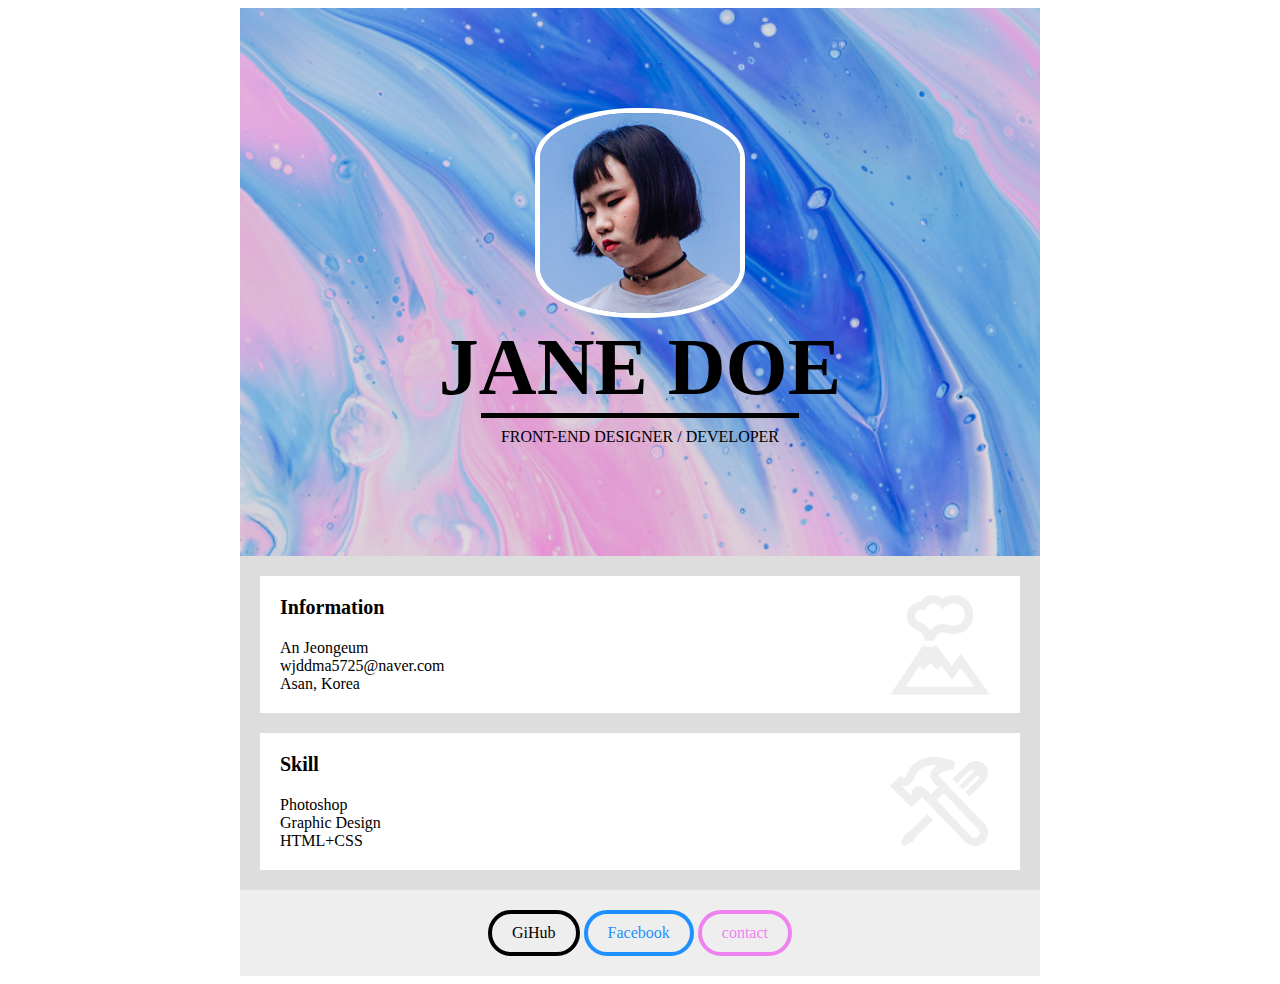
<file: 0902/profile 만들기_0902/index.html>
<!DOCTYPE html>
<html>

<head>
    <meta charset="UTF-8">
    <title>PROFILE</title>
    <link rel="stylesheet" href="style.css">
</head>

<body>

    <div class="wrapper">
        <div class="header">
            <img src="images/profile05.png" alt="프로필 사진">
            <h1>JANE DOE</h1>
            <p>FRONT-END DESIGNER / DEVELOPER</p>
        </div>
        <div class="contents">
            <div class="section Information">
                <h2>Information</h2>
                <ul>
                    <li>An Jeongeum</li>
                    <li>wjddma5725@naver.com</li>
                    <li>Asan, Korea</li>
                </ul>
            </div>
            <div class="section skill">
                <h2>Skill</h2>
                <ul>
                    <li>Photoshop</li>
                    <li>Graphic Design</li>
                    <li>HTML+CSS</li>
                </ul>
            </div>
        </div>
        <div class="footer">
            <a class="link black" href="">GiHub</a>
            <a class="link blue" href="">Facebook</a>
            <a class="link purple" href="">contact</a>
        </div>
    </div>

</body>

</html>
</file>
<file: 0902/profile 만들기_0902/style.css>
h1,h2,p,ul {
    margin: 0;
    padding: 0;  
}

li {
    list-style-type: none;
}
h1 {
    font-size: inherit;
    font-weight: inherit;
}

a{
color: inherit;
text-decoration: inherit;
}

.wrapper {
    background-color: #ddd;
    width: 800px; /* initial value */
    margin: 0 auto;
}

.header {
    background-size: cover; /*사진 크기가 현재 header 보다 작기 때문에 화면에 맞춰주려고 꽉채운다*/
    background-image: url(images/cover04.png);
    text-align: center; 
    padding: 100px 0; /* 해더의 크기를 키워준다. */
}

.header img {
    border-radius: 100px/50px;
    border: 5px solid white;
}

.header h1 {
    font-size: 80px;
    font-weight: bold;
}

.header p {
width: fit-content;
border-top: 5px solid;
margin: 0 auto;
padding: 10px 20px;
}

.section {
    background-repeat: no-repeat;
    background-position: right 30px center;
    background-color: white;
    margin: 20px;
    padding: 20px;
}

.Information {
    background-image: url(images/icon-information.png);
}

.skill {
    background-image: url(images/icon-skills.png);
}

.section h2 {
    font-weight: bold;
    font-size: 20px;
    margin-bottom: 20px;
}

.footer {
    text-align: center;
background-color: #eee;
padding: 20px 0;
}

.link {
padding: 10px 20px;
display: inline-block;
border-radius: 40px;
border: 4px solid; /*여기에 색을 지정하지 않으면 current color가 적용된다.*/
color: #ccc;
}

.link.black {
    color: black;
}

.link.blue {
    color: dodgerblue;
}

.link.purple {
    color: violet;
}
</file>
